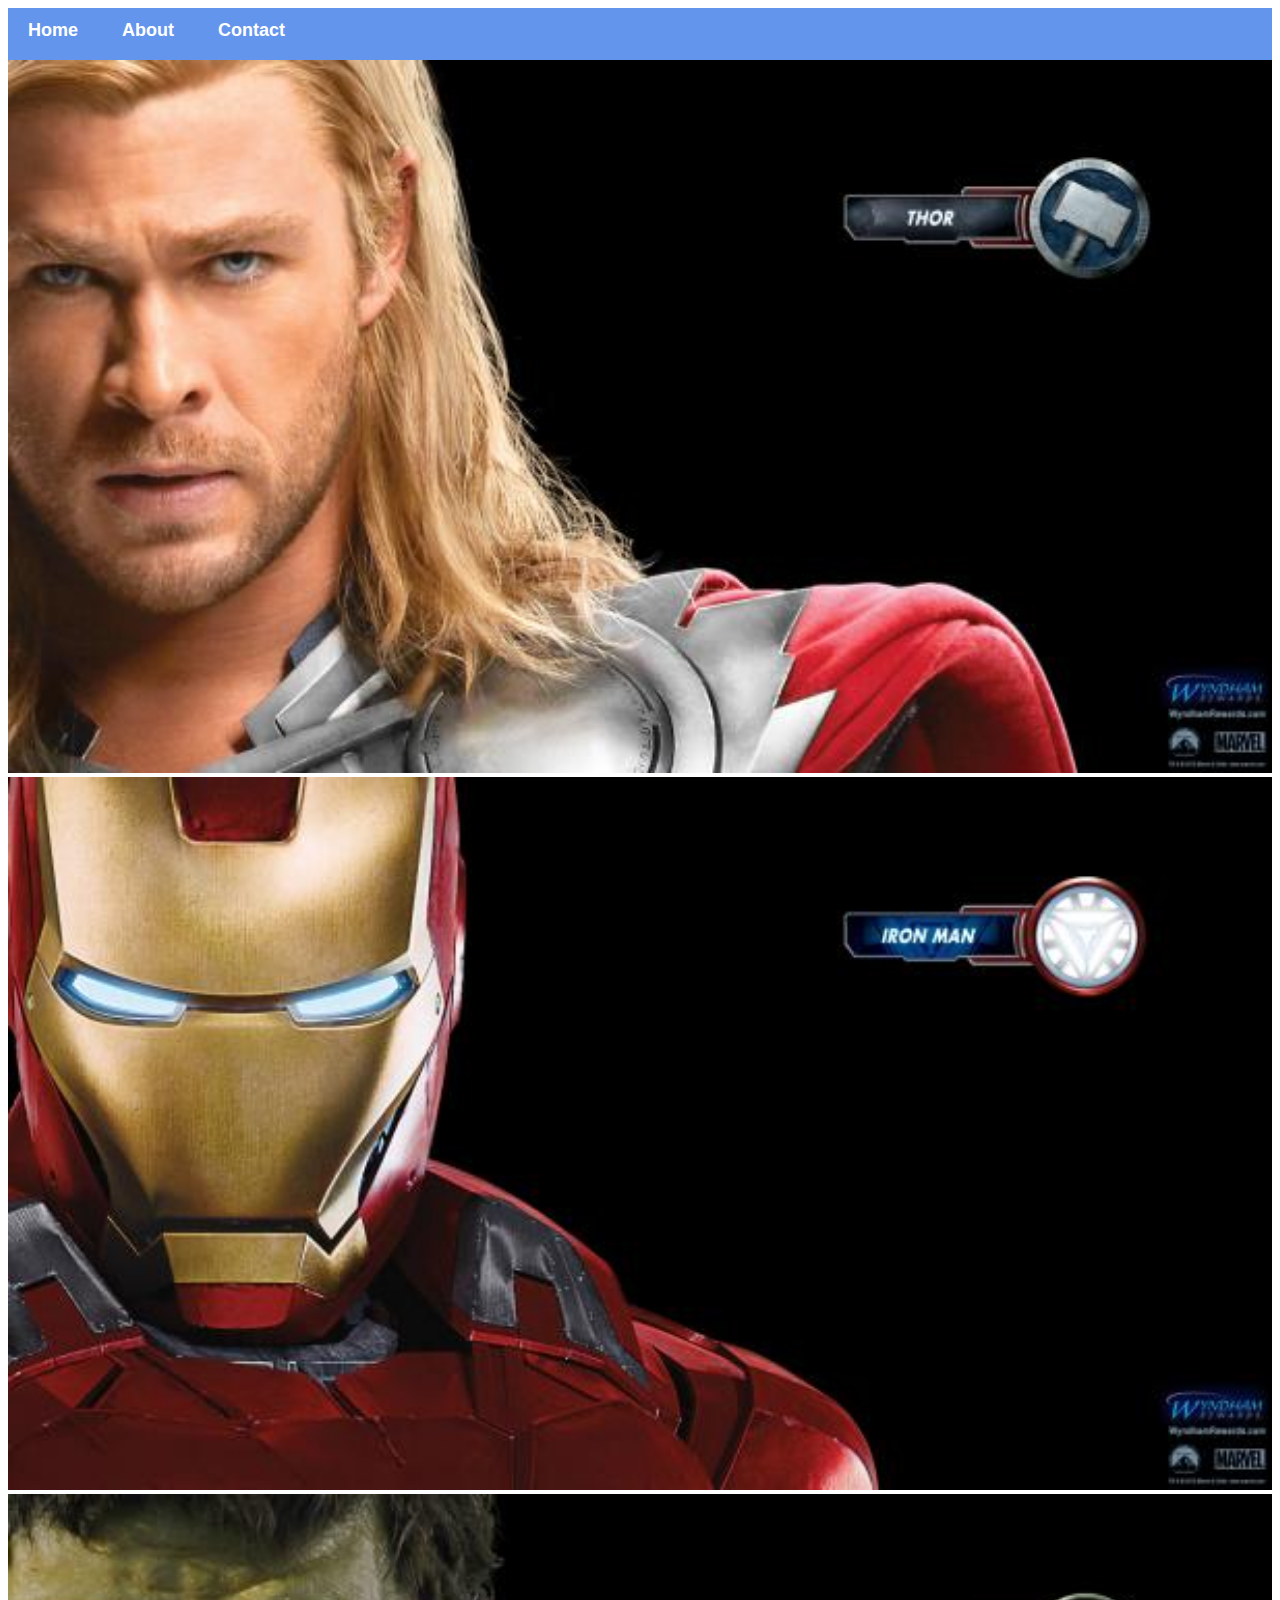
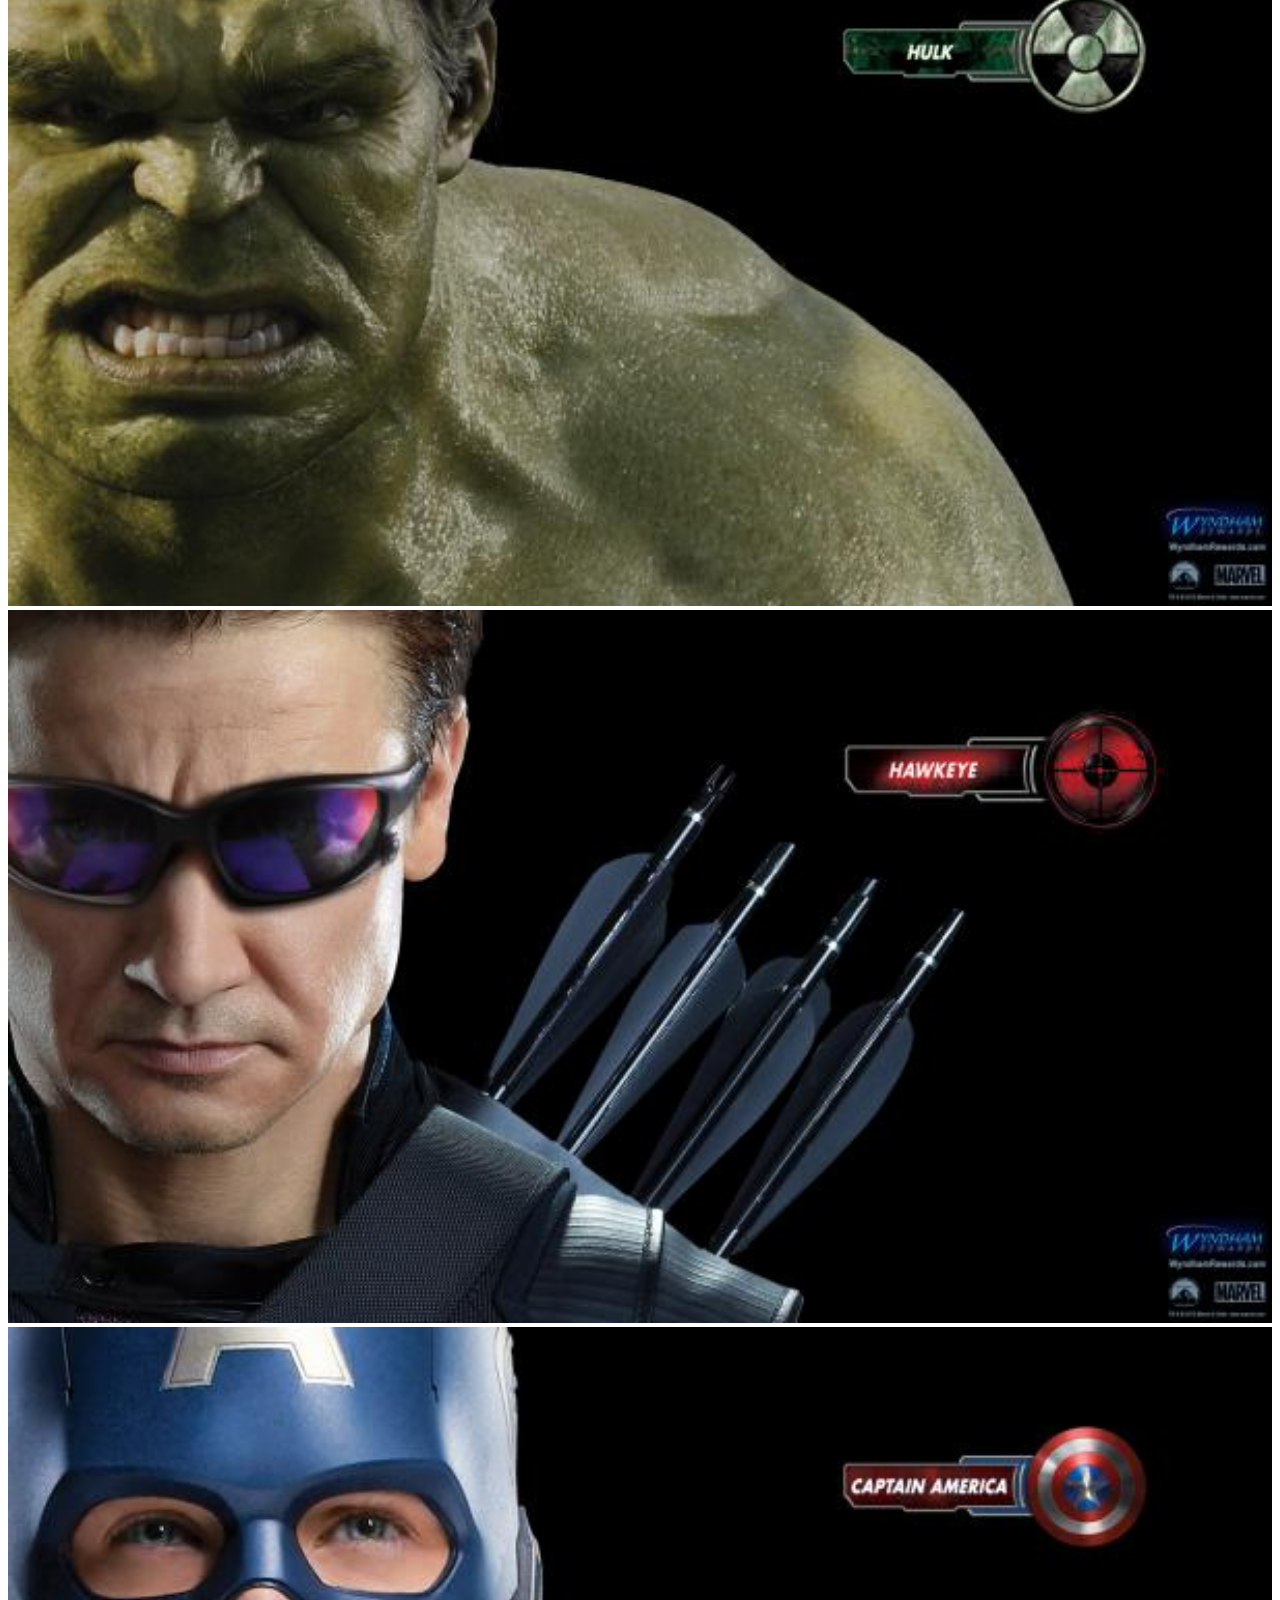
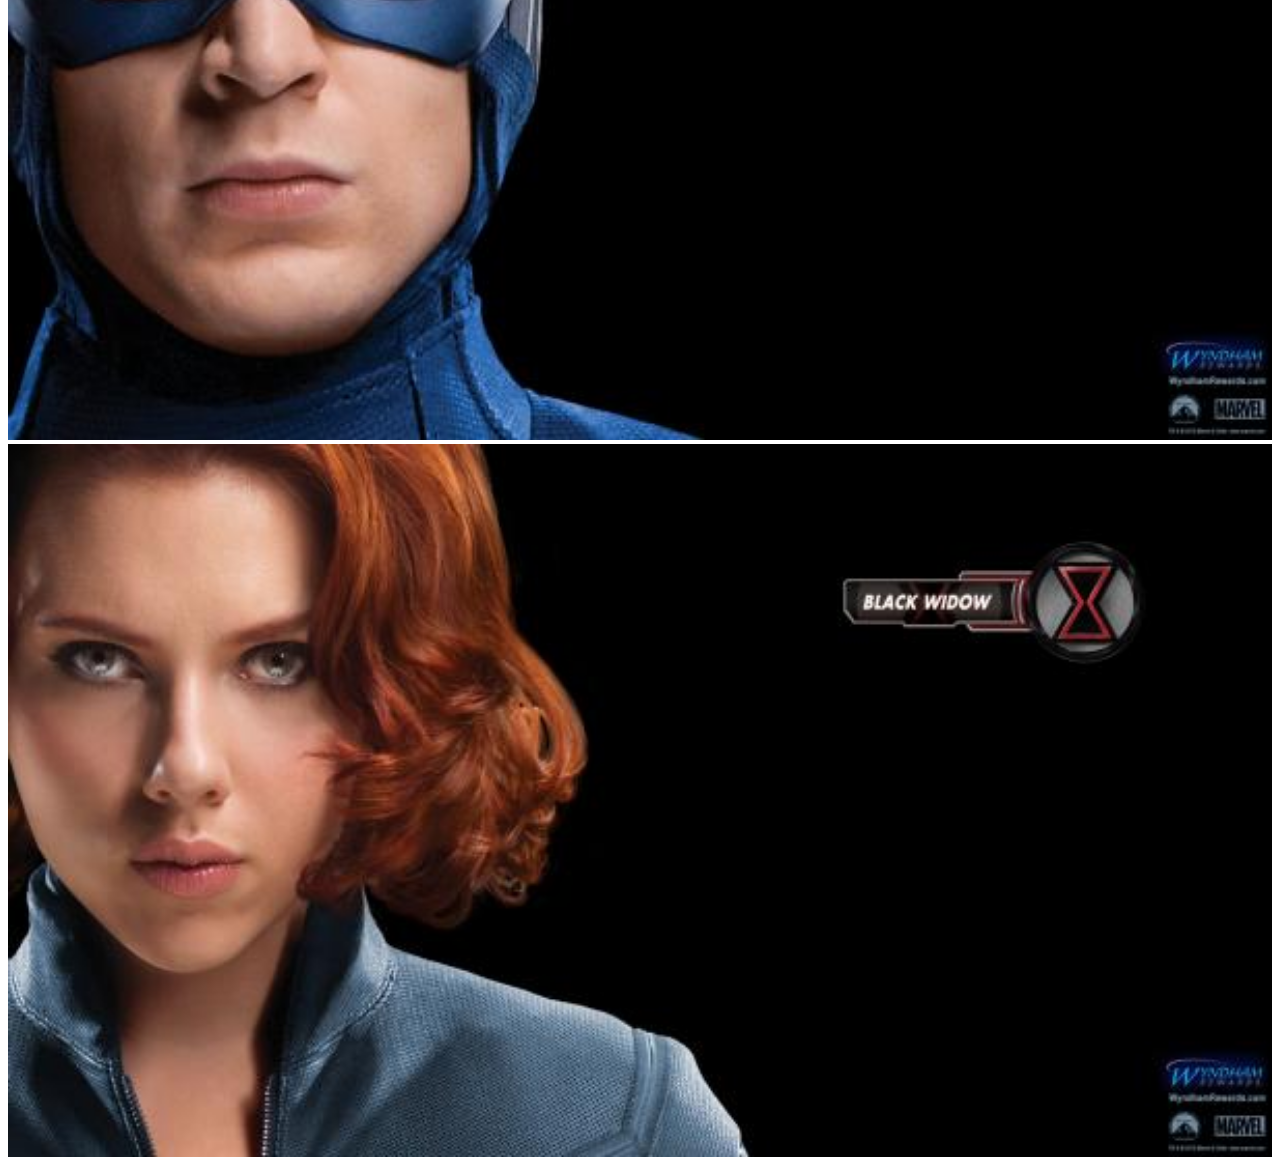
<file: index.html>
<!DOCTYPE html>
<html>
    <head>
         <link rel="stylesheet" href="style.css">
    </head>
    <body>
        <div id="menu">
            <a href="#">Home</a>
            <a href="about.html">About</a>
            <a href="contact.html">Contact</a>
        </div>
         <div class="gallery">
            <a href="avenger-1.html"><img src="images/avengers_01.jpg" /></a>
            <a href="avenger-2.html"><img src="images/avengers_02.jpg" /></a>
            <a href="avenger-3.html"><img src="images/avengers_03.jpg" /></a>
            <a href="avenger-4.html"><img src="images/avengers_04.jpg" /></a>
            <a href="avenger-5.html"><img src="images/avengers_05.jpg" /></a>
            <a href="avenger-6.html"><img src="images/avengers_06.jpg" /></a>
         </div>
    </body>
</html>
</file>
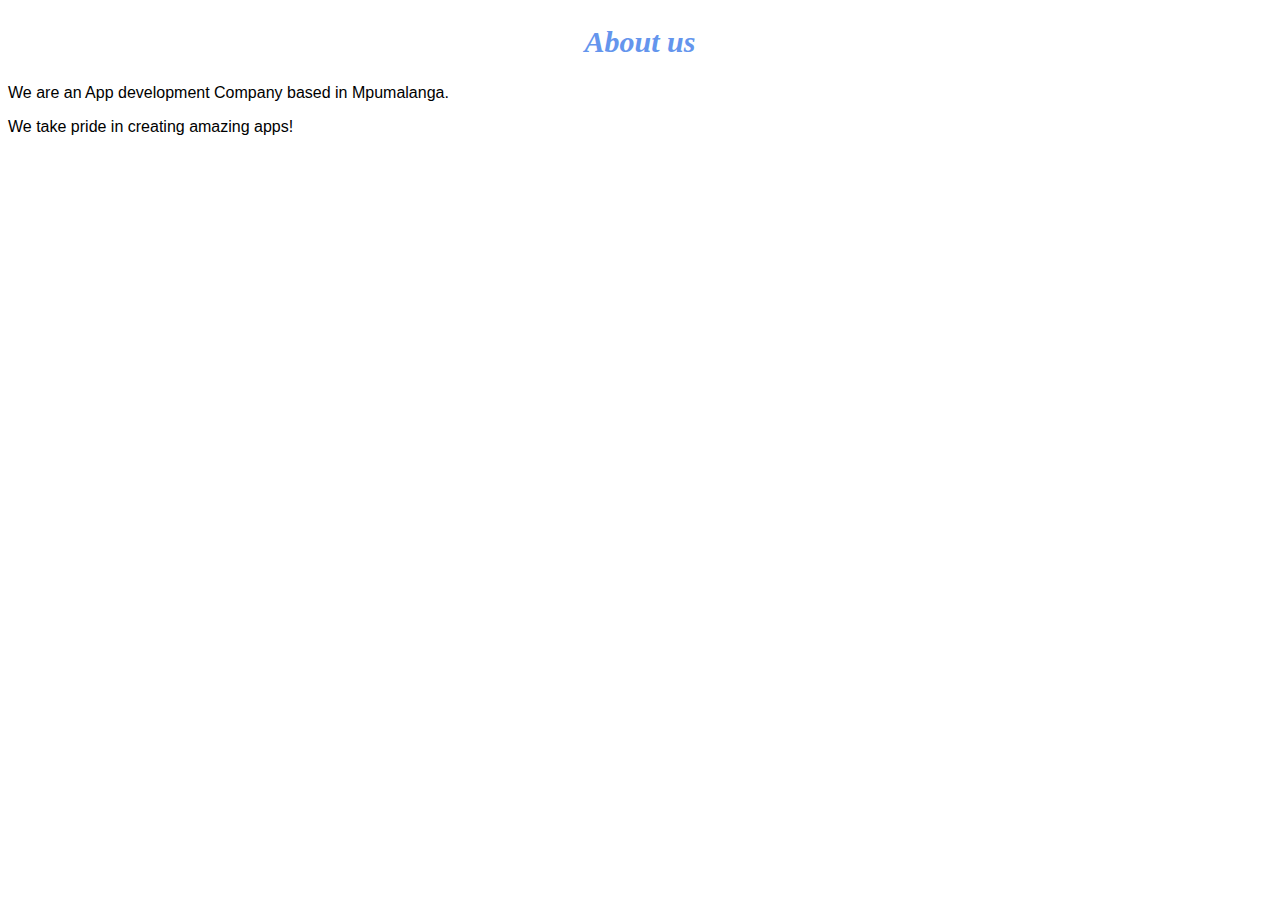
<file: about.html>
<!DOCTYPE html>
<html>
    <head>
         <link rel="stylesheet" href="style.css">
    </head>
    <body>
        <h2>About us</h2>
        <p>We are an App development Company based in Mpumalanga.</p>
        <p>We take pride in creating amazing apps!</p>

    </body>
</html>
</file>
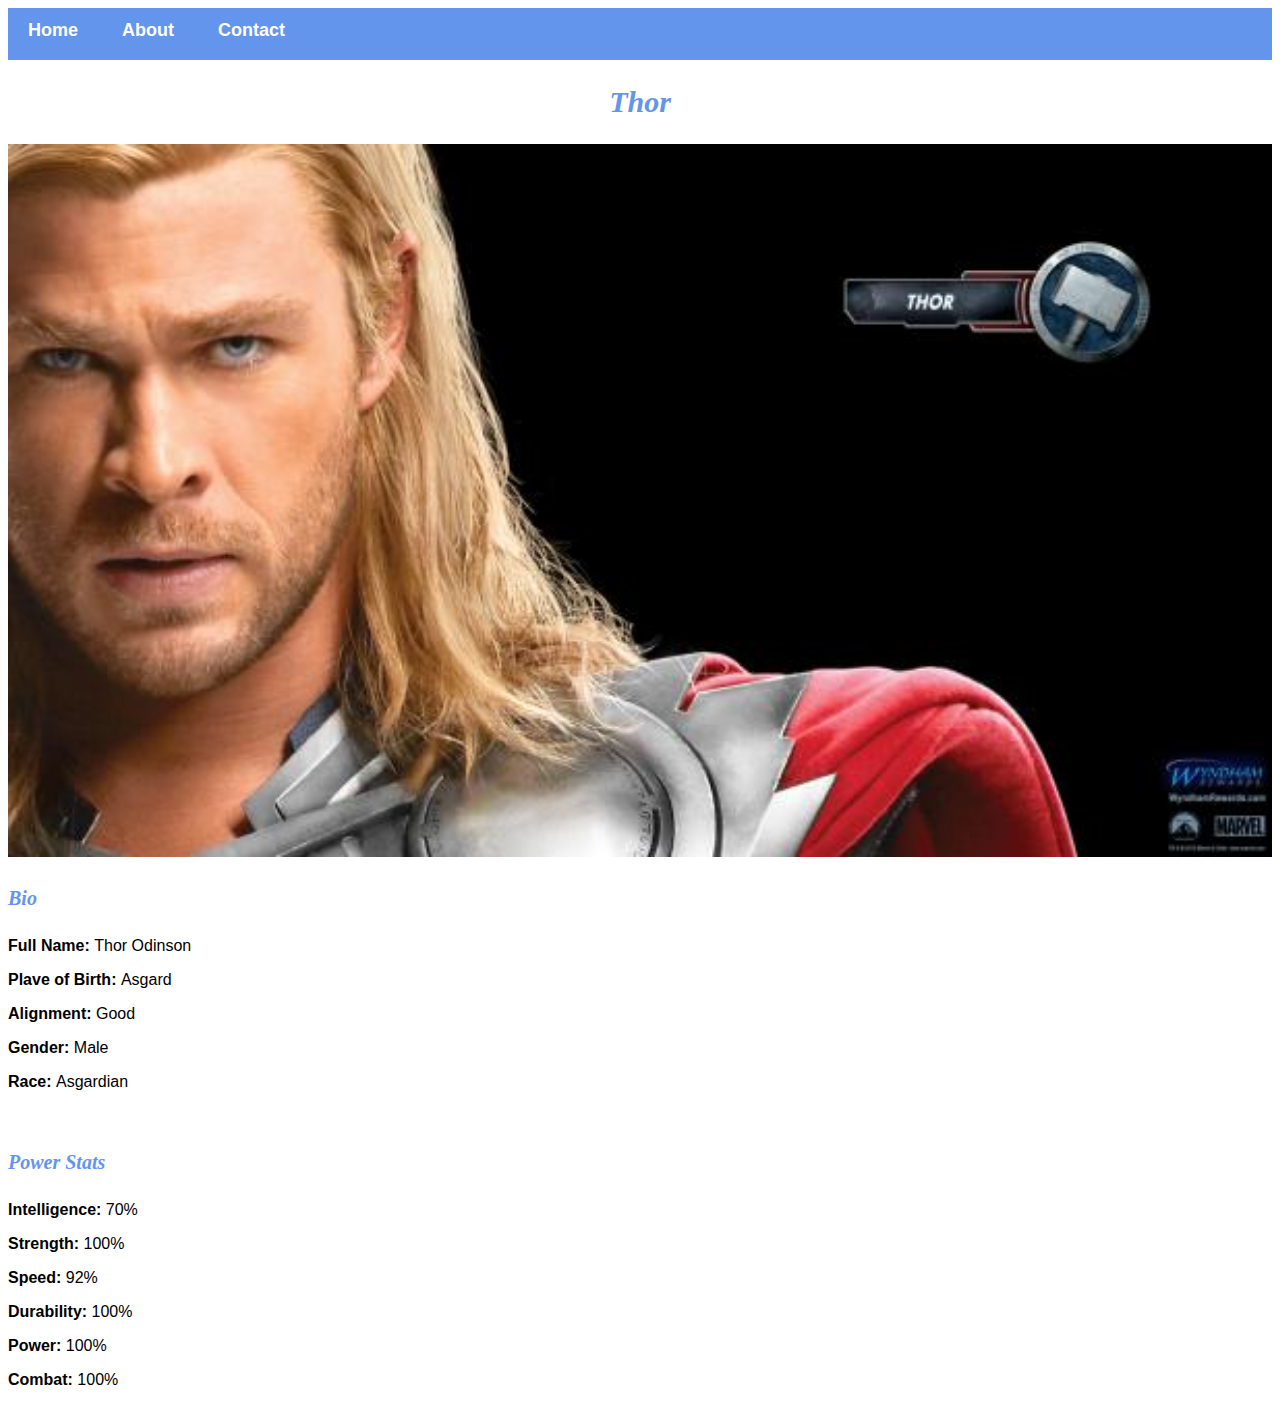
<file: avenger-1.html>
<!DOCTYPE html>
<html>
    <head>
         <link rel="stylesheet" href="style.css">
    </head>
    <body>
        <div id="menu">
            <a href="#">Home</a>
            <a href="about.html">About</a>
            <a href="contact.html">Contact</a>
        </div>
        <h2>Thor</h2>
         <div class="gallery">
            <img src="images/avengers_01.jpg" />
         </div>
         <h4>Bio</h4>
         <p><b>Full Name: </b> Thor Odinson</p>
         <p><b>Plave of Birth: </b> Asgard</p>
         <p><b>Alignment: </b> Good</p>
         <p><b>Gender: </b> Male</p>
         <p><b>Race: </b> Asgardian</p>
         <br/>
         <h4>Power Stats</h4>
         <p><b>Intelligence: </b>70%</p>
         <p><b>Strength: </b> 100%</p>
         <p><b>Speed: </b> 92%</p>
         <p><b>Durability: </b> 100%</p>
         <p><b>Power: </b> 100%</p>
         <p><b>Combat: </b> 100%</p>
    </body>
</html>
</file>
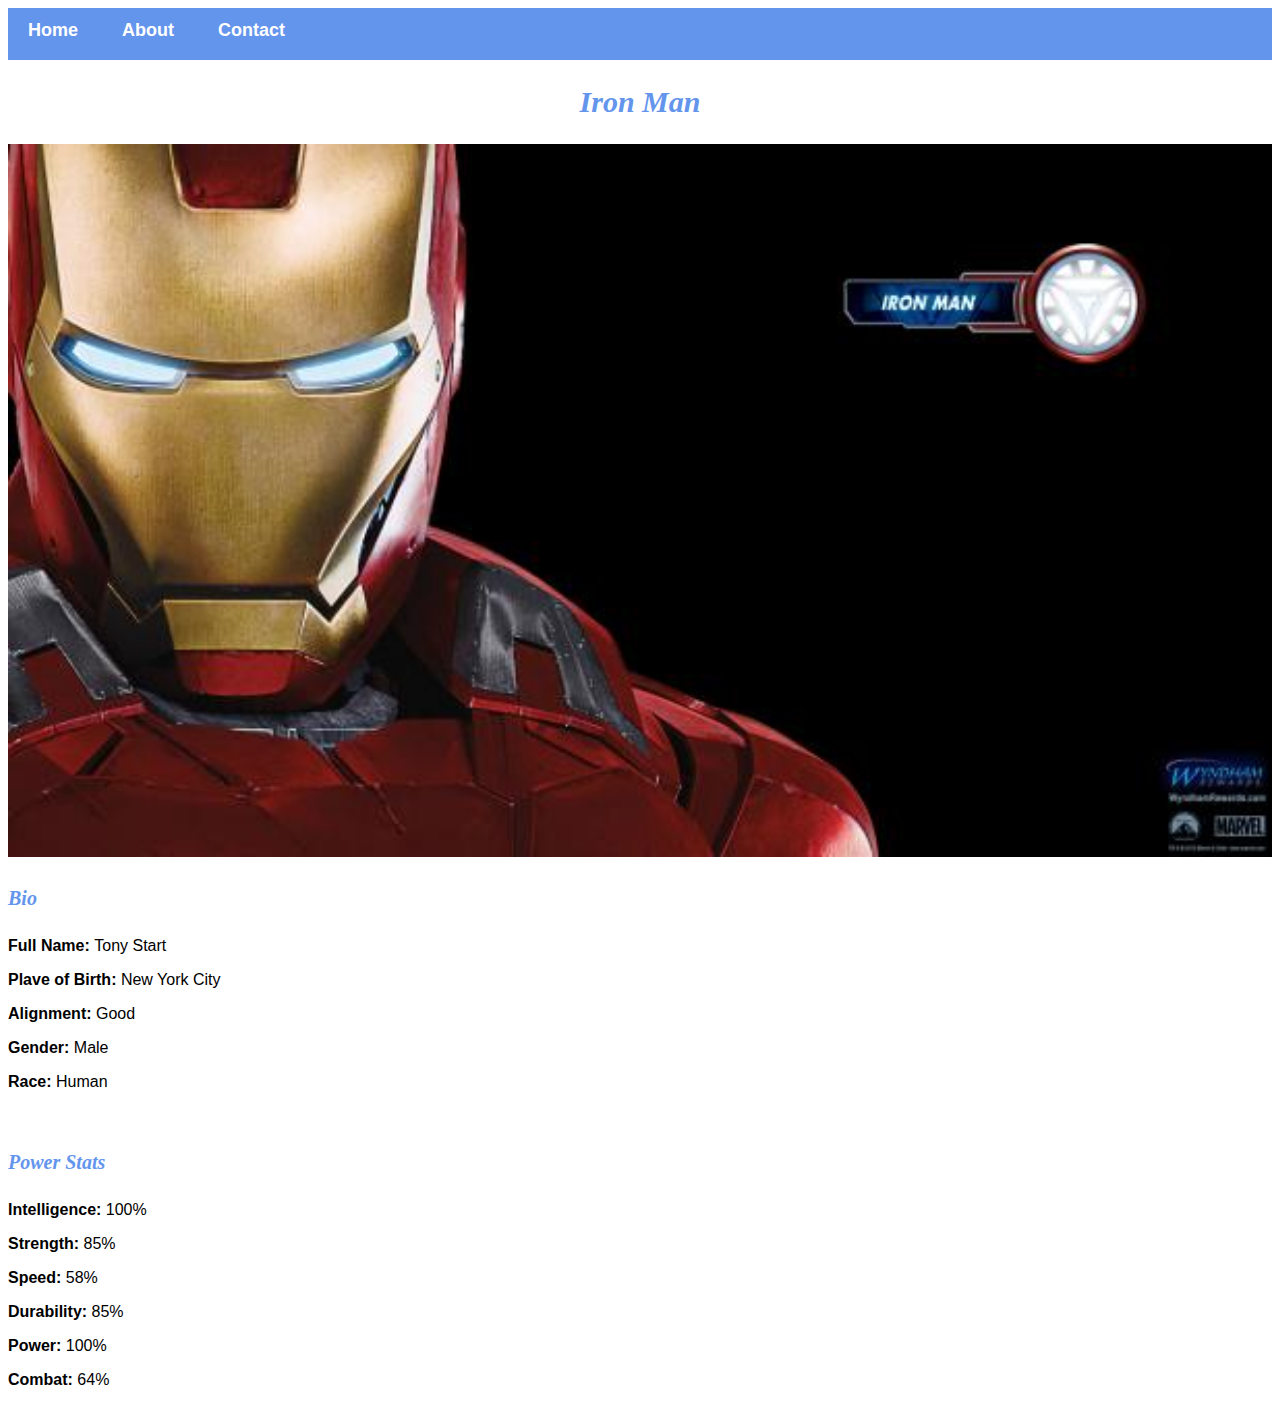
<file: avenger-2.html>
<!DOCTYPE html>
<html>
    <head>
         <link rel="stylesheet" href="style.css">
    </head>
    <body>
        <div id="menu">
            <a href="#">Home</a>
            <a href="about.html">About</a>
            <a href="contact.html">Contact</a>
        </div>
        <h2>Iron Man</h2>
         <div class="gallery">
            <img src="images/avengers_02.jpg" />
         </div>
         <h4>Bio</h4>
         <p><b>Full Name: </b> Tony Start</p>
         <p><b>Plave of Birth: </b> New York City</p>
         <p><b>Alignment: </b> Good</p>
         <p><b>Gender: </b> Male</p>
         <p><b>Race: </b> Human</p>
         <br/>
         <h4>Power Stats</h4>
         <p><b>Intelligence: </b>100%</p>
         <p><b>Strength: </b> 85%</p>
         <p><b>Speed: </b> 58%</p>
         <p><b>Durability: </b> 85%</p>
         <p><b>Power: </b> 100%</p>
         <p><b>Combat: </b> 64%</p>
    </body>
</html>
</file>
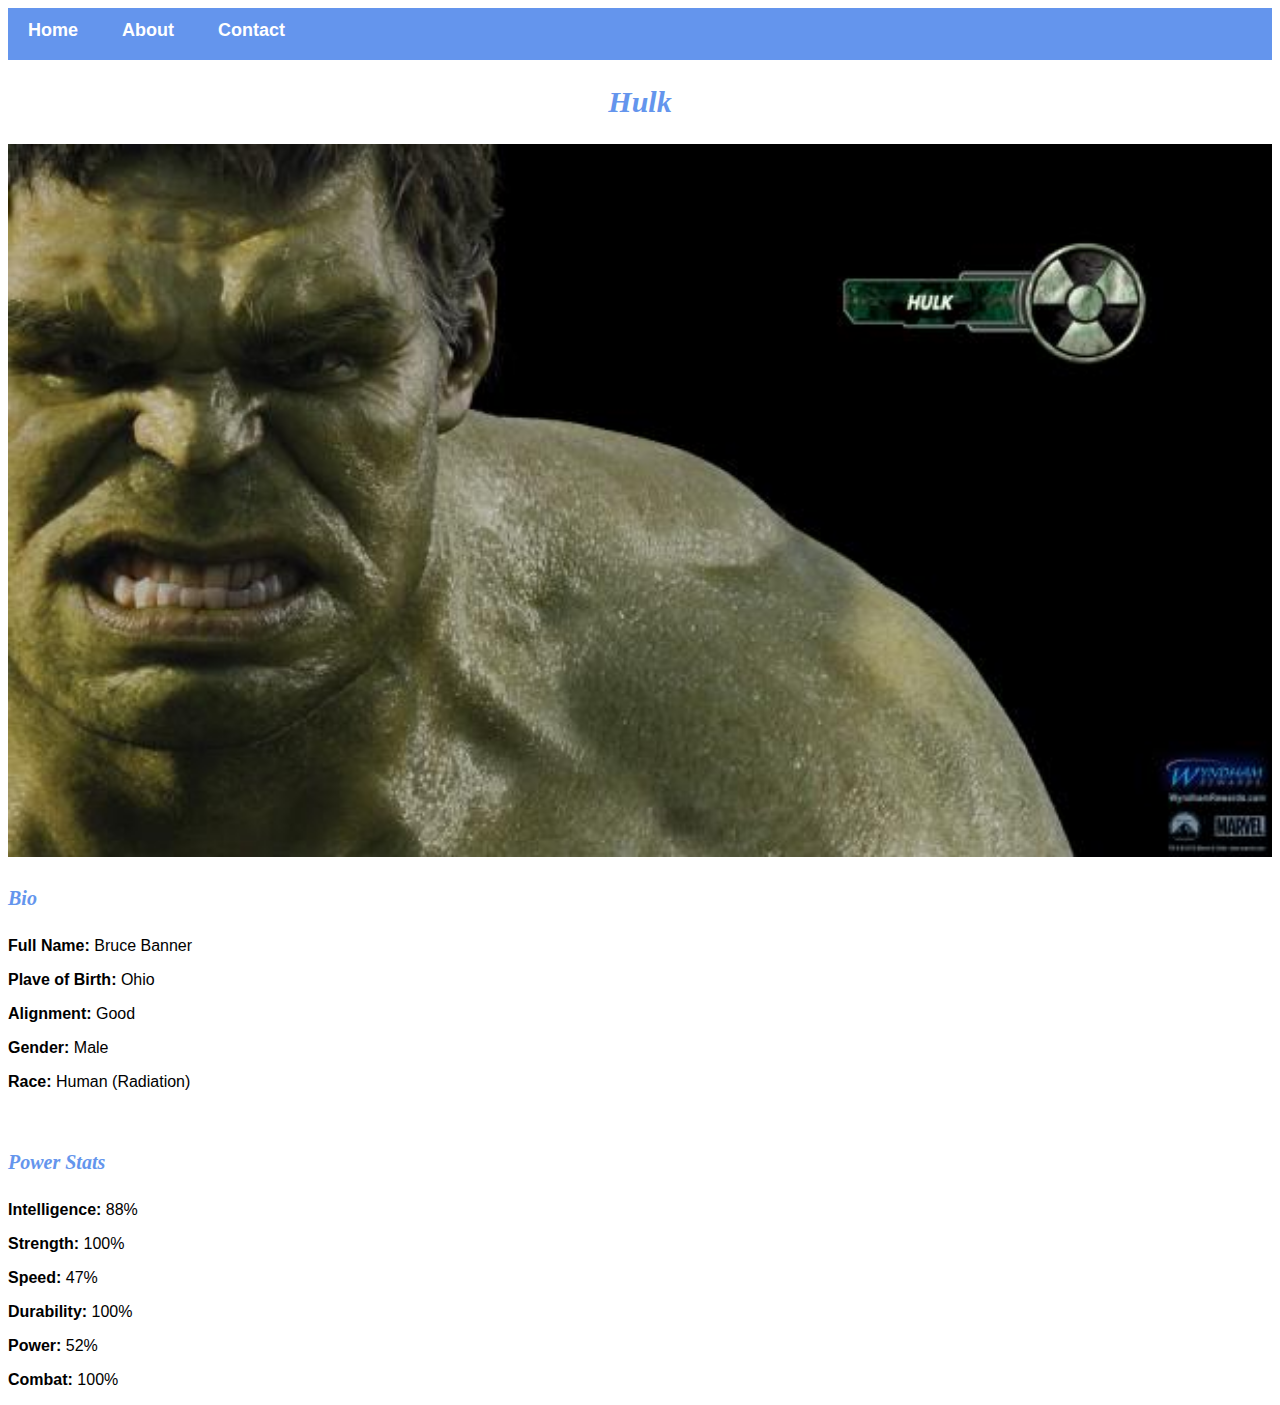
<file: avenger-3.html>
<!DOCTYPE html>
<html>
    <head>
         <link rel="stylesheet" href="style.css">
    </head>
    <body>
        <div id="menu">
            <a href="#">Home</a>
            <a href="about.html">About</a>
            <a href="contact.html">Contact</a>
        </div>
        <h2>Hulk</h2>
         <div class="gallery">
            <img src="images/avengers_03.jpg" />
         </div>
         <h4>Bio</h4>
         <p><b>Full Name: </b> Bruce Banner</p>
         <p><b>Plave of Birth: </b> Ohio</p>
         <p><b>Alignment: </b> Good</p>
         <p><b>Gender: </b> Male</p>
         <p><b>Race: </b> Human (Radiation)</p>
         <br/>
         <h4>Power Stats</h4>
         <p><b>Intelligence: </b> 88%</p>
         <p><b>Strength: </b> 100%</p>
         <p><b>Speed: </b> 47%</p>
         <p><b>Durability: </b> 100%</p>
         <p><b>Power: </b> 52%</p>
         <p><b>Combat: </b> 100%</p>
    </body>
</html>
</file>
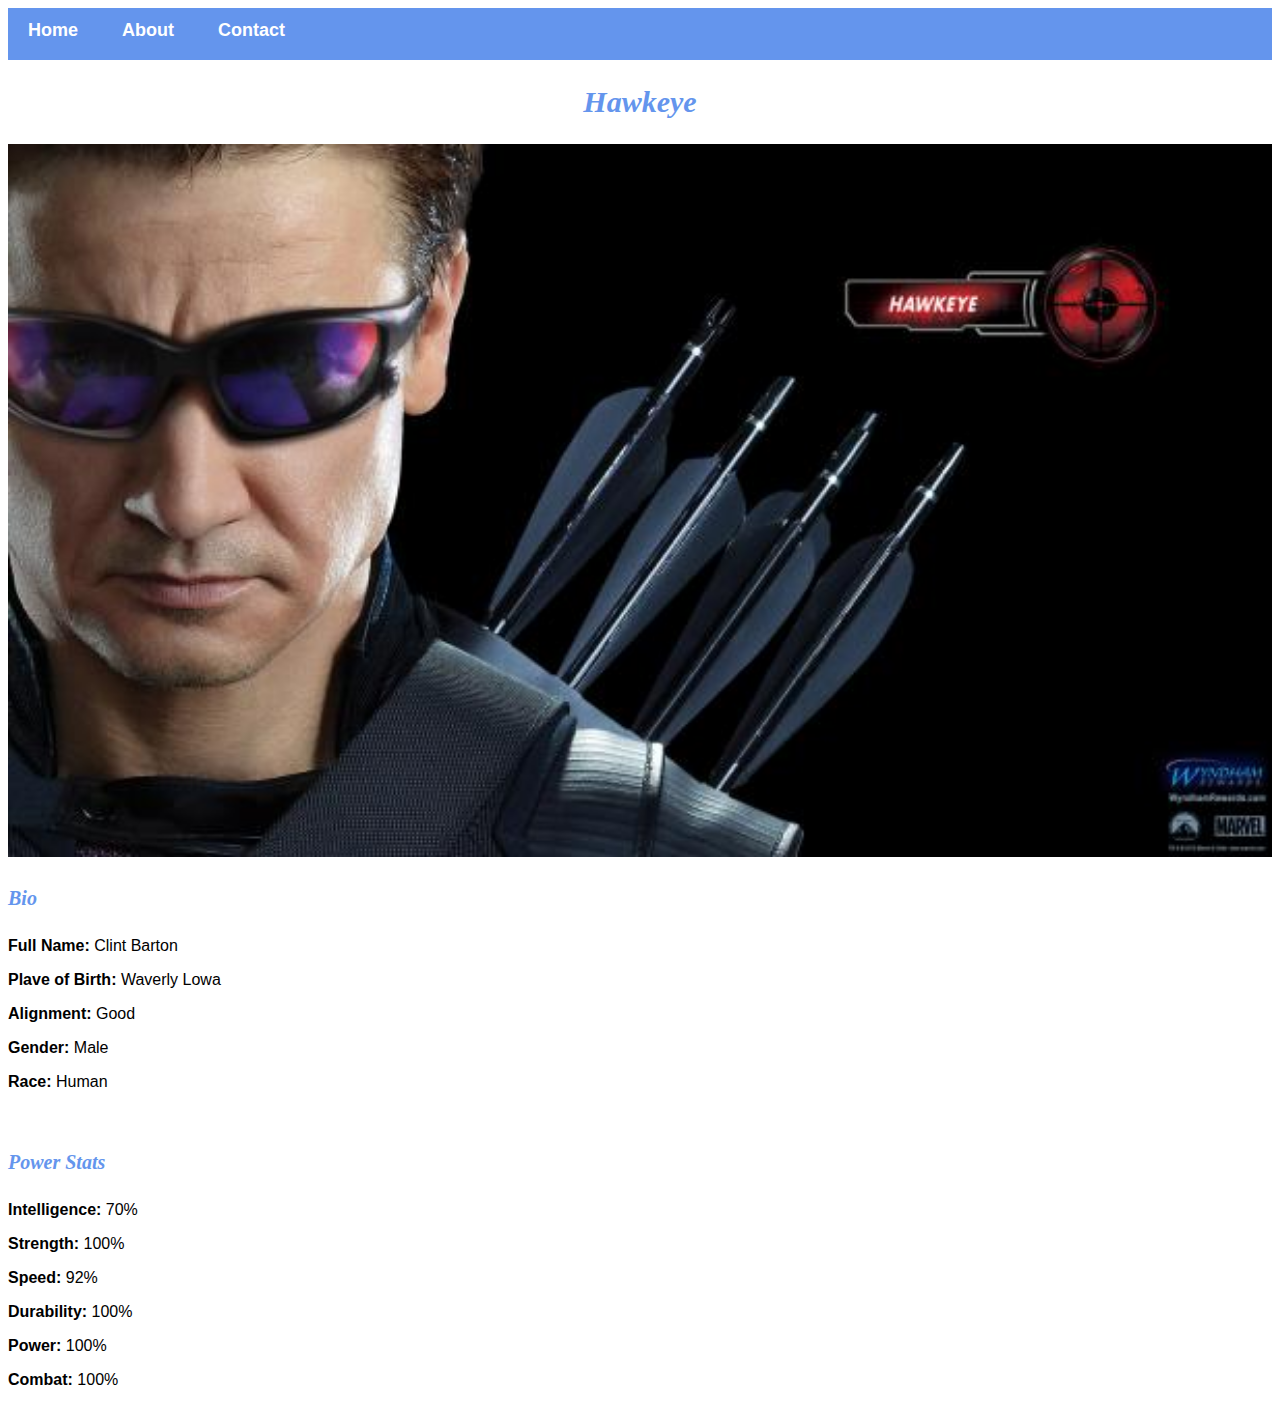
<file: avenger-4.html>
<!DOCTYPE html>
<html>
    <head>
         <link rel="stylesheet" href="style.css">
    </head>
    <body>
        <div id="menu">
            <a href="#">Home</a>
            <a href="about.html">About</a>
            <a href="contact.html">Contact</a>
        </div>
        <h2>Hawkeye</h2>
         <div class="gallery">
            <img src="images/avengers_04.jpg" />
         </div>
         <h4>Bio</h4>
         <p><b>Full Name: </b> Clint Barton</p>
         <p><b>Plave of Birth: </b> Waverly Lowa</p>
         <p><b>Alignment: </b> Good</p>
         <p><b>Gender: </b> Male</p>
         <p><b>Race: </b> Human</p>
         <br/>
         <h4>Power Stats</h4>
         <p><b>Intelligence: </b>70%</p>
         <p><b>Strength: </b> 100%</p>
         <p><b>Speed: </b> 92%</p>
         <p><b>Durability: </b> 100%</p>
         <p><b>Power: </b> 100%</p>
         <p><b>Combat: </b> 100%</p>
    </body>
</html>
</file>
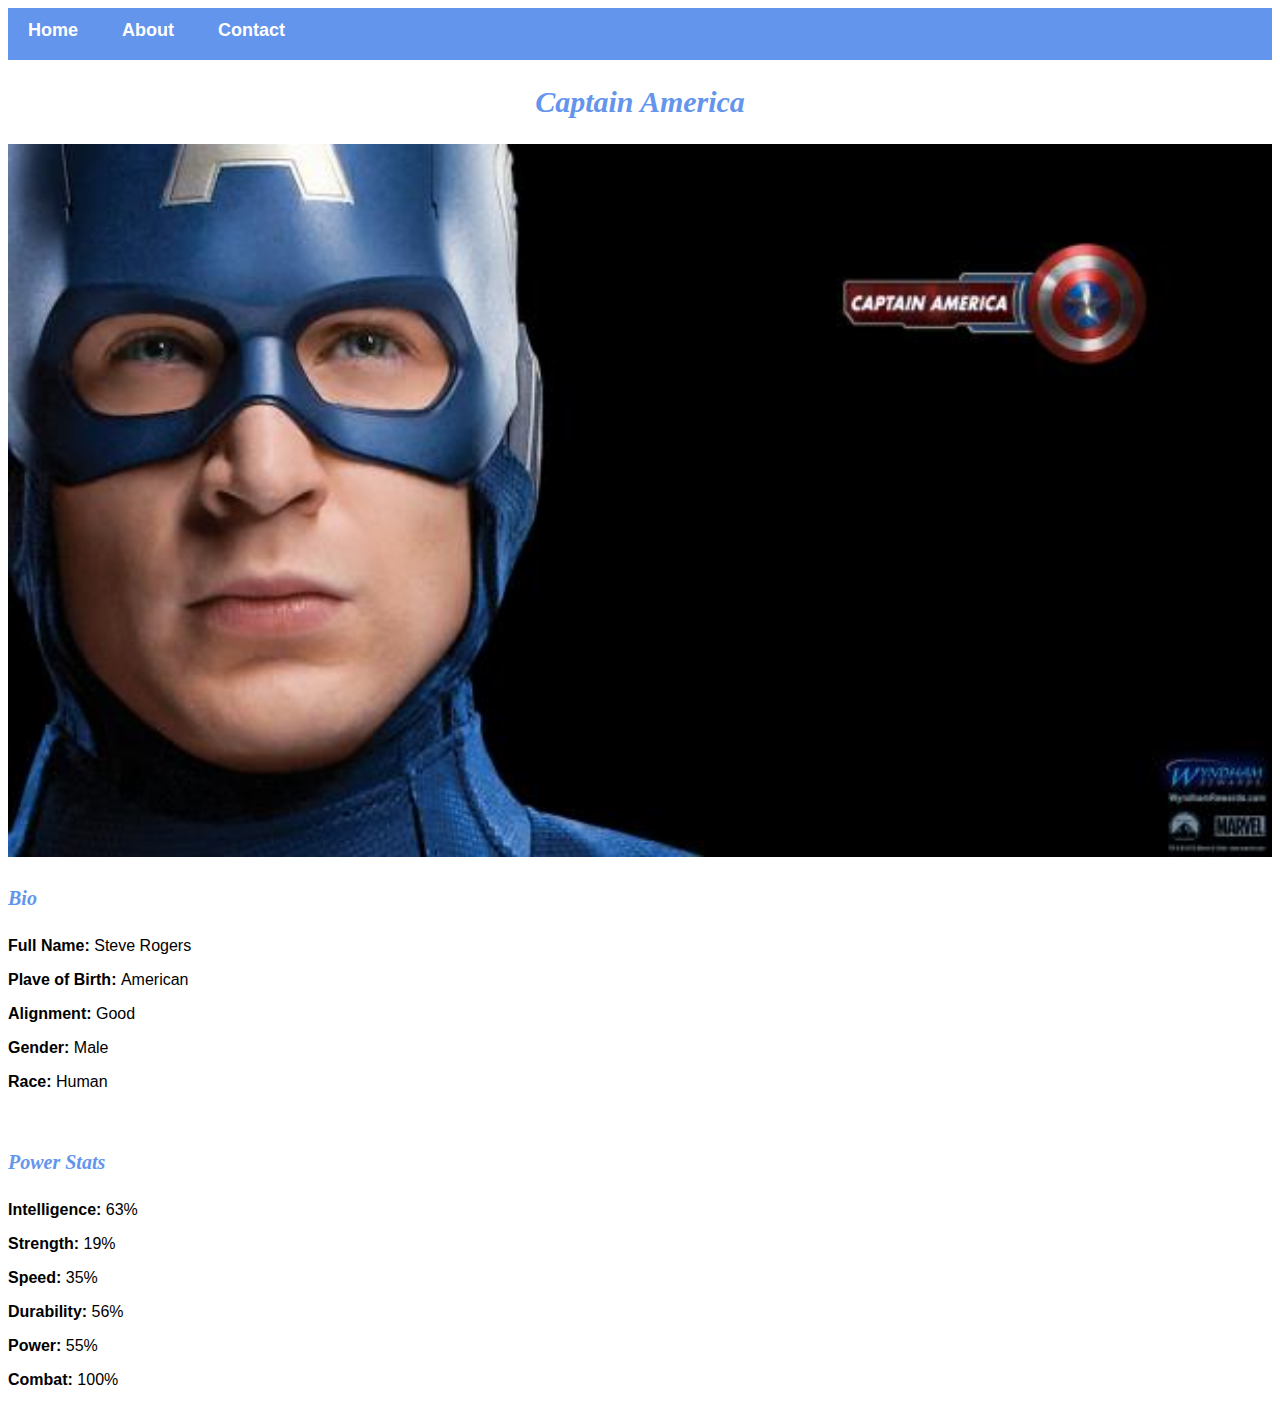
<file: avenger-5.html>
<!DOCTYPE html>
<html>
    <head>
         <link rel="stylesheet" href="style.css">
    </head>
    <body>
        <div id="menu">
            <a href="#">Home</a>
            <a href="about.html">About</a>
            <a href="contact.html">Contact</a>
        </div>
        <h2>Captain America</h2>
         <div class="gallery">
            <img src="images/avengers_05.jpg" />
         </div>
         <h4>Bio</h4>
         <p><b>Full Name: </b> Steve Rogers</p>
         <p><b>Plave of Birth: </b> American</p>
         <p><b>Alignment: </b> Good</p>
         <p><b>Gender: </b> Male</p>
         <p><b>Race: </b> Human</p>
         <br/>
         <h4>Power Stats</h4>
         <p><b>Intelligence: </b> 63%</p>
         <p><b>Strength: </b> 19%</p>
         <p><b>Speed: </b> 35%</p>
         <p><b>Durability: </b> 56%</p>
         <p><b>Power: </b> 55%</p>
         <p><b>Combat: </b> 100%</p>
    </body>
</html>
</file>
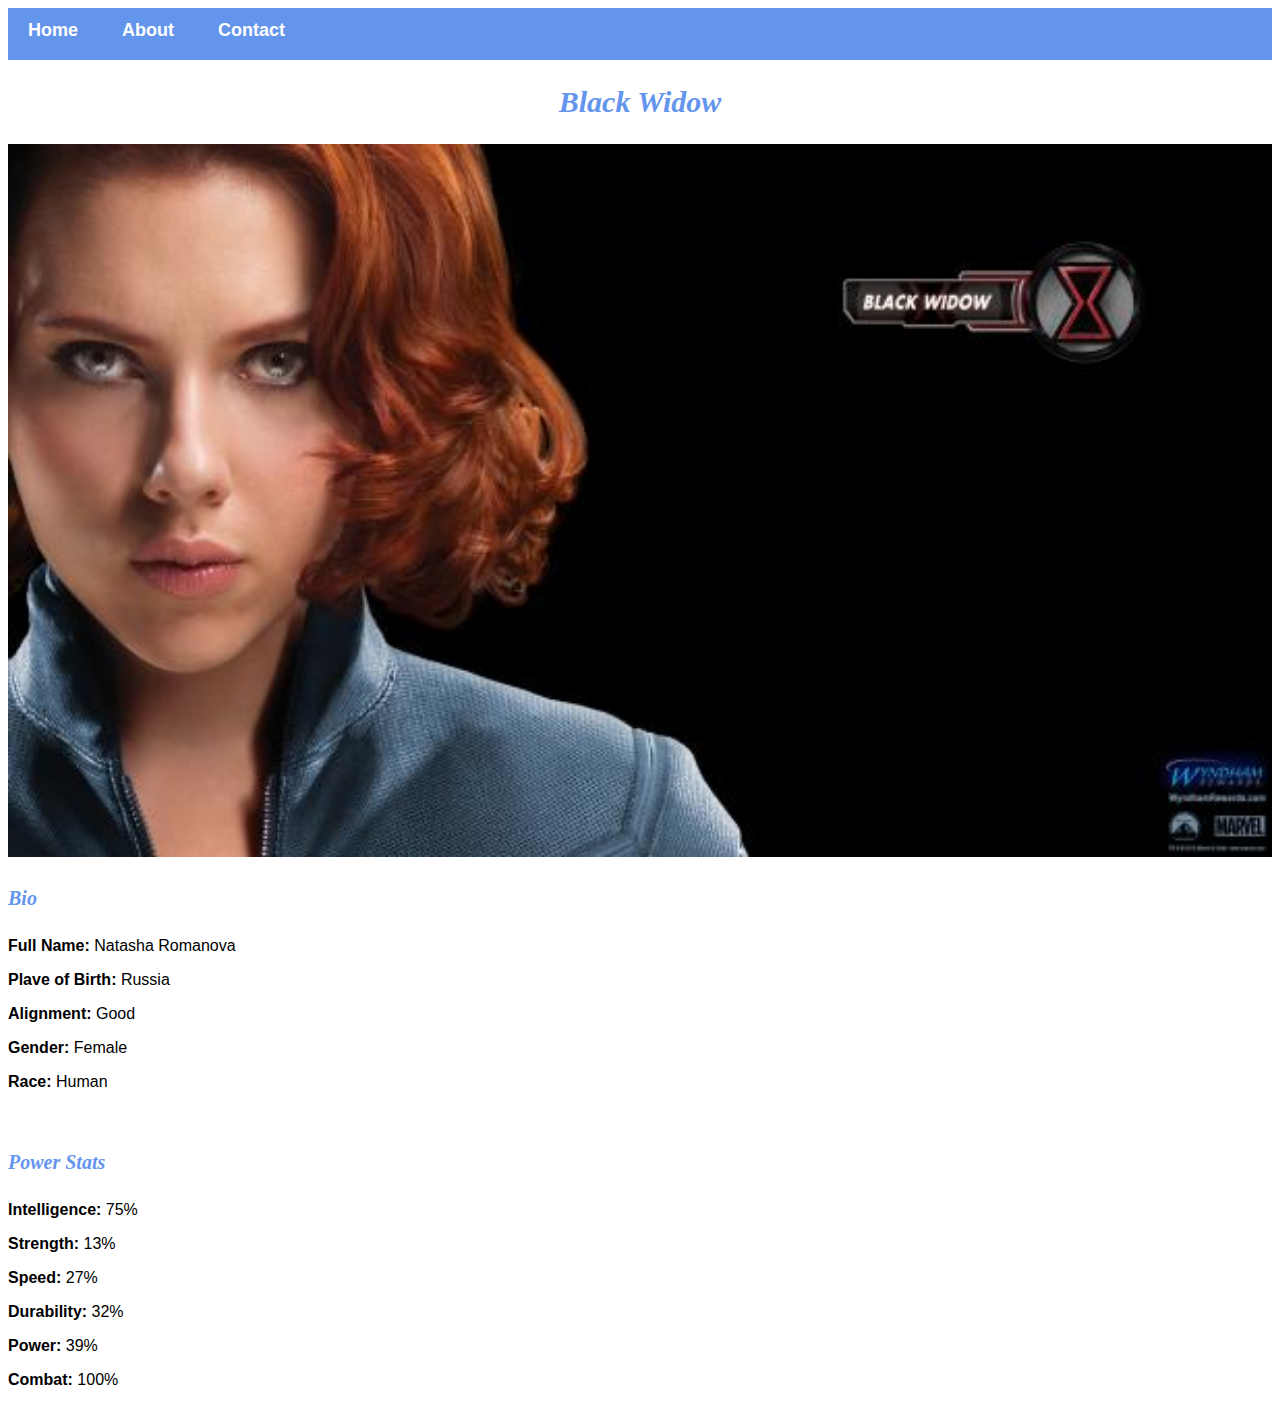
<file: avenger-6.html>
<!DOCTYPE html>
<html>
    <head>
         <link rel="stylesheet" href="style.css">
    </head>
    <body>
        <div id="menu">
            <a href="#">Home</a>
            <a href="about.html">About</a>
            <a href="contact.html">Contact</a>
        </div>
        <h2>Black Widow</h2>
         <div class="gallery">
            <img src="images/avengers_06.jpg" />
         </div>
         <h4>Bio</h4>
         <p><b>Full Name: </b> Natasha Romanova</p>
         <p><b>Plave of Birth: </b> Russia</p>
         <p><b>Alignment: </b> Good</p>
         <p><b>Gender: </b> Female</p>
         <p><b>Race: </b> Human</p>
         <br/>
         <h4>Power Stats</h4>
         <p><b>Intelligence: </b>75%</p>
         <p><b>Strength: </b> 13%</p>
         <p><b>Speed: </b> 27%</p>
         <p><b>Durability: </b> 32%</p>
         <p><b>Power: </b> 39%</p>
         <p><b>Combat: </b> 100%</p>
    </body>
</html>
</file>
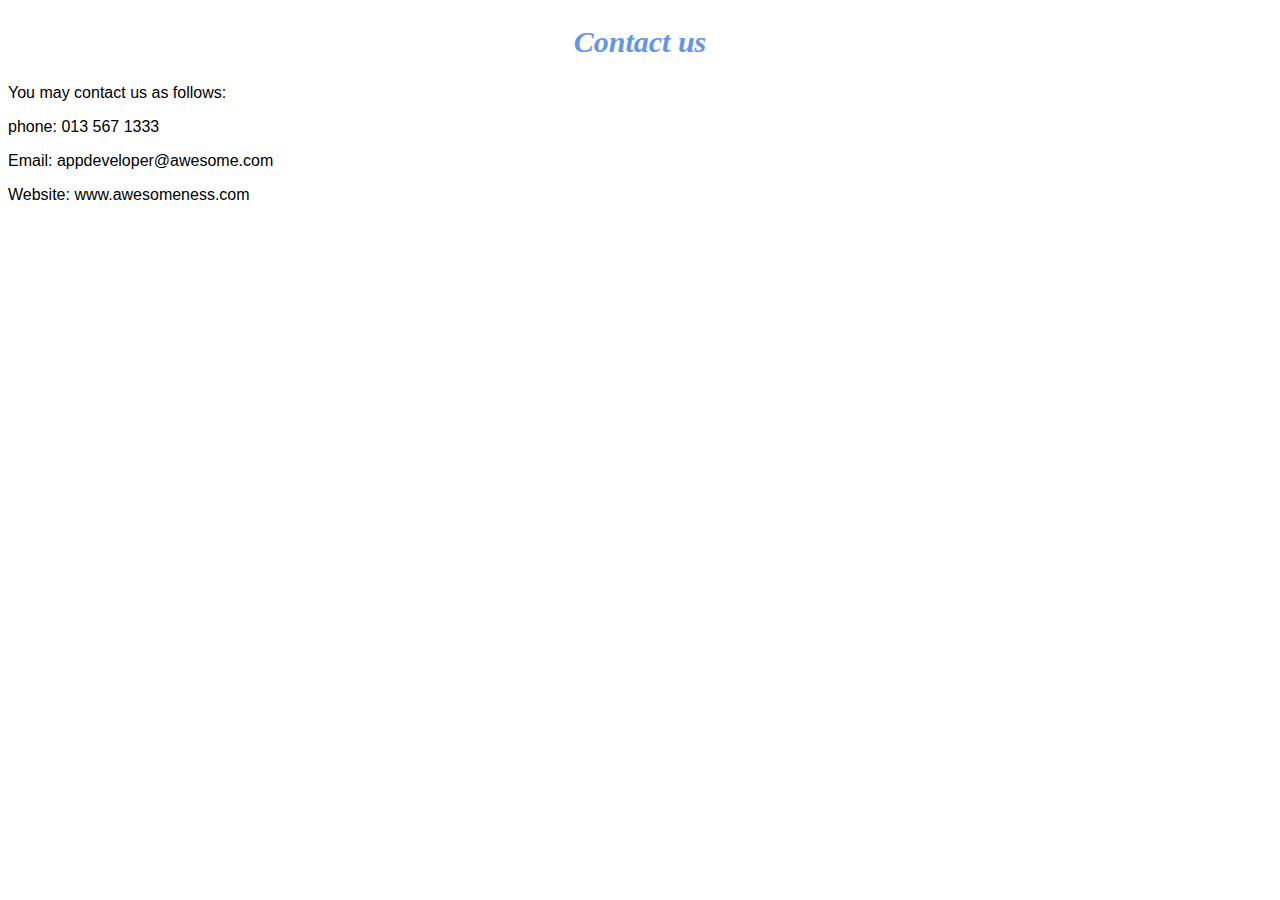
<file: contact.html>
<!DOCTYPE html>
<html>
    <head>
         <link rel="stylesheet" href="style.css">
    </head>
    <body>
        <h2>Contact us</h2>
        <p>You may contact us as follows:</p>
        <p>phone: 013 567 1333</p>
        <p>Email: appdeveloper@awesome.com</p>
        <p>Website: www.awesomeness.com</p>
    </body>
</html>
</file>
<file: style.css>
.gallery img{
    width: 100%;
}

h2{
    font-family: Impact, fantasy;
    text-align: center;
    font-size: 30px;
    color: cornflowerblue;
    font-style: italic;
}

h4{
    font-family: impact, fantasy;
    font-size: 20px;
    font-style: italic;
    color: cornflowerblue;
}

p{
    font-family: Helvetica, sans-serif;
}

#menu{
    width: 100%;
    height: 40px;
    background-color: cornflowerblue;
    padding-top: 12px;
}

#menu a{
    color: #ffffff;
    font-family: Helvetica, sans-serif;
    font-size: 18px;
    text-decoration: none;
    font-weight: 800;
    padding-left: 20px;
    padding-right: 20px;
}

#menu a:hover{
    color: #5077bd;
}
</file>
